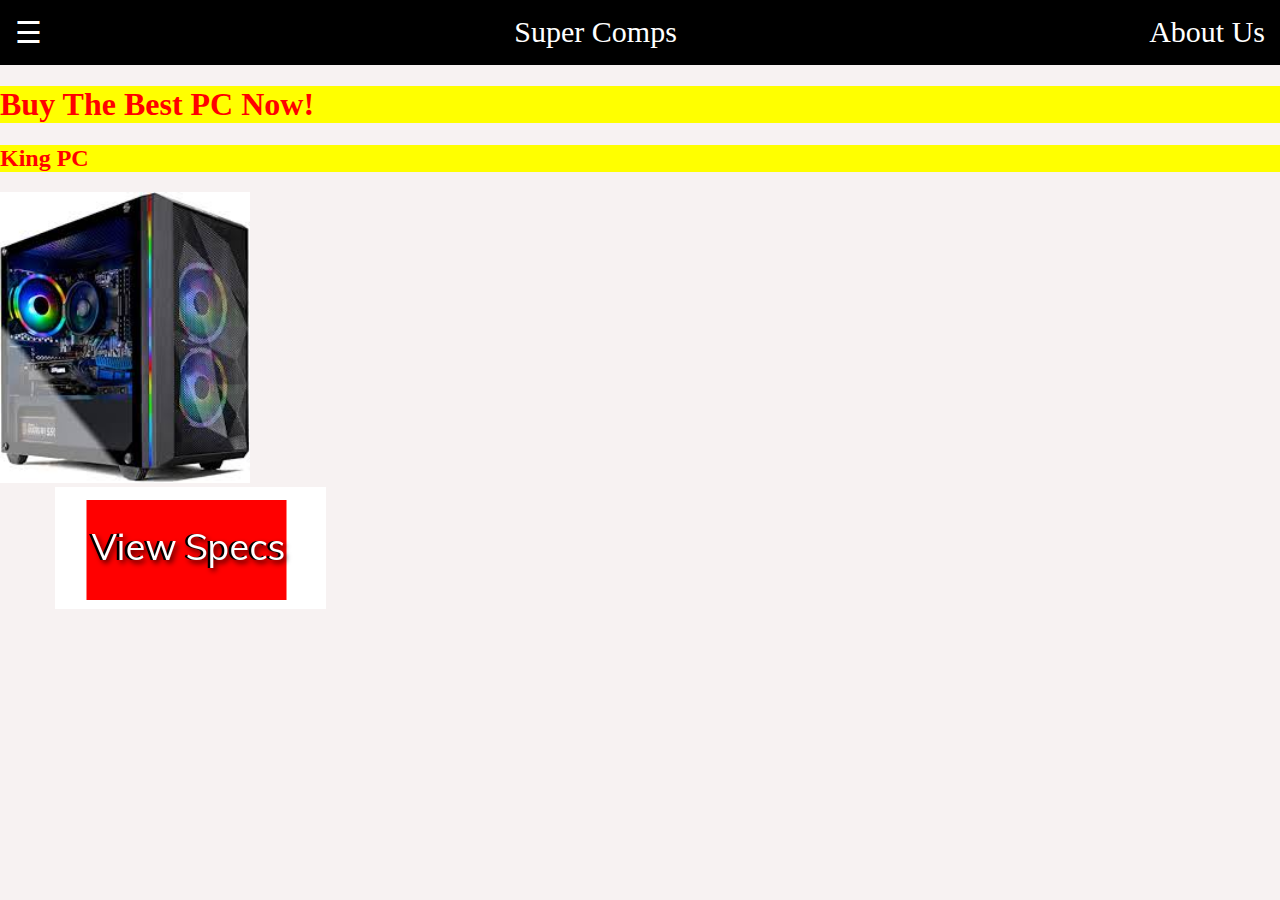
<file: index.html>
<!DOCTYPE html>
<html>
    <head><title>Super Comps|The PC Store</title>
        <link rel = "stylesheet"
        type = "text/css"
        href = "style.css" />
    </head>
    <style>
        h1{
            color: red;
        background-color: yellow; }
        h2{
            color: red;
            background-color: yellow;
        }
    </style>
    <body style="background-color:#f7f2f2;">
        <div class="header">
            <div class="menu">
                <div><a href="#">☰</a></div>
                <div><a>Super Comps</a></div>
                <div><a href="about.html">About Us</a></div>
            </div>
        </div>
<h1>Buy The Best PC Now!</h1>
<h2>King PC</h2>

<div class="View">
<img src="PC.jpg"width=250px>
<center><a href="specs.html"><img src="view.png"></a></center>
</div>

    </body>

</html>
</file>
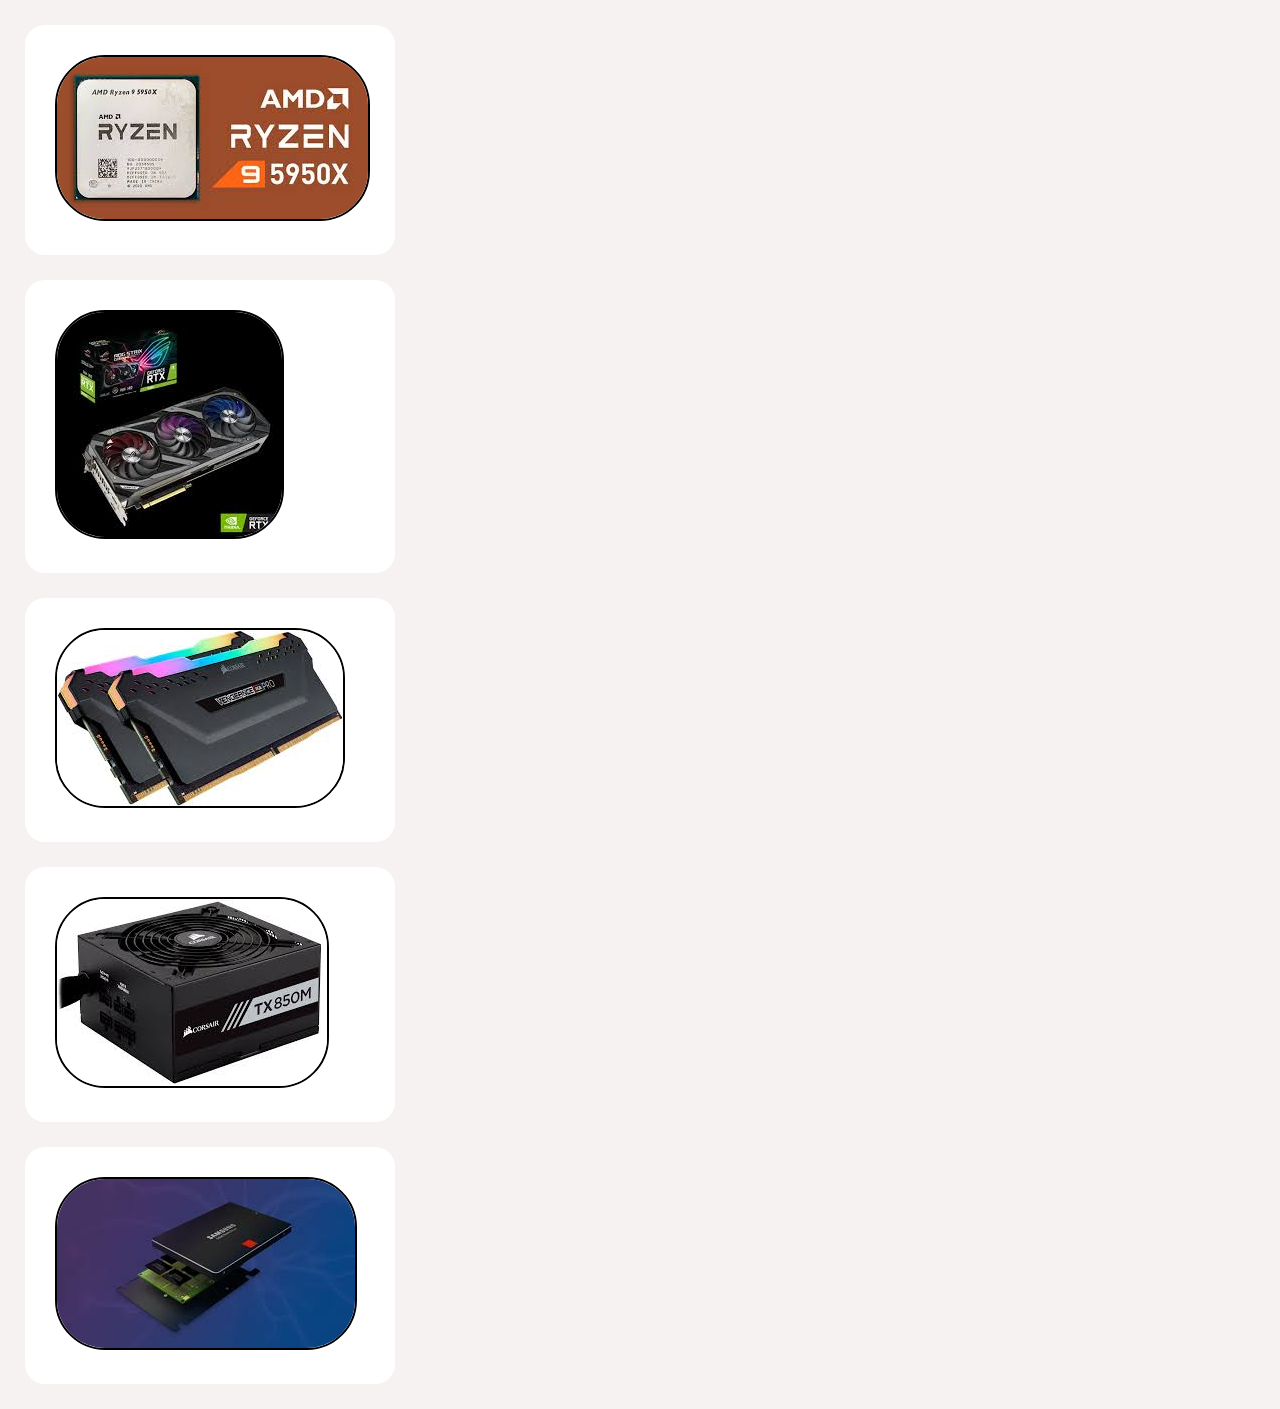
<file: specs.html>
<!DOCTYPE html>
<html>
    <link rel = "stylesheet"
    type = "text/css"
    href = "style.css" />
<body>
<div class="grid">
    <div class="Specs">
    <a href="https://www.amd.com/en/products/cpu/amd-ryzen-9-3950x">
        <img src="r9.jpg">
    </a>    
    </div>


    <div class="Specs">
        <div class="gpu">
        <a href="https://www.nvidia.com/en-in/geforce/graphics-cards/30-series/rtx-3090/">
            <img src="gpu.jpg">
        </a>
    </div>
    </div>
    <div class="Specs">
        <a href="https://mdcomputers.in/corsair-vengeance-rgb-pro-8gb-ddr4-3200mhz-cmw8gx4m1z3200c16.html">
        <img src="ram.jpg"></a>
    </div>

<div class="Specs">
    <a href="https://www.cnet.com/products/corsair-tx850m-power-supply-850-watt/">
<img src="pow.jpg">
    </a>
</div>

<div class="Specs">
    <a href="https://www.samsung.com/us/computing/memory-storage/solid-state-drives/ssd-860-evo-2-5--sata-iii-1tb-mz-76e1t0b-am/">
    <img src="ssd.jpg">
</a>
</div>

</div>

</body>
</html>
</file>
<file: style.css>
a{ 
    text-decoration: none;
color: white;
}

.menu{
    display: flex;
    justify-content: space-between;
    background-color: #000000;
    padding: 15px;
    font-size: 30px;
    color: white;
}

.View{
    margin-right: 900px;
    
}
h1{
    color: red;
    background-color: yellow; 
}

.grid img{
    border: 2px solid #000000;
    border-radius: 50px;
}

.Specs{
    border-radius: 20px;
    background-color: #ffffff;
    padding: 30px;
    margin: 25px;
    width: 310px;
    font-family: fantasy;
}

body{
    margin: 0px;
    background-color:#f7f2f2;
}
</file>
